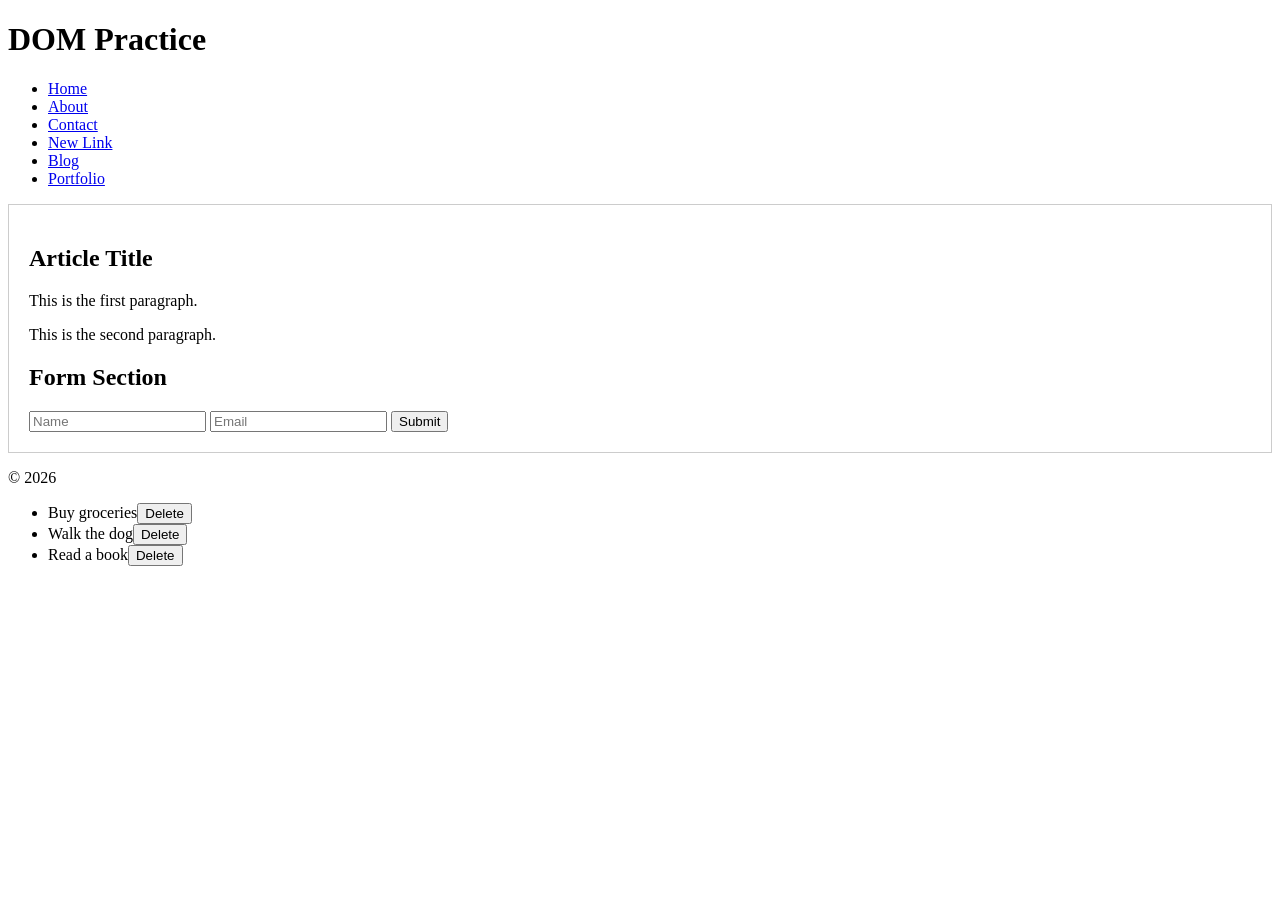
<file: index.html>
<!DOCTYPE html>
<html lang="en">
<head>
    <meta charset="UTF-8">
    <title>DOM Practice</title>
    <style>
        .highlight { background-color: yellow; }
        .container { padding: 20px; border: 1px solid #ccc; }
    </style>
</head>
<body>
    <header id="main-header">
        <h1>DOM Practice</h1>
        <nav>
            <ul class="nav-list">
                <li><a href="#" class="nav-link">Home</a></li>
                <li><a href="#" class="nav-link">About</a></li>
                <li><a href="#" class="nav-link">Contact</a></li>
            </ul>
        </nav>
    </header>
    
    <main class="container">
        <article>
            <h2 class="title">Article Title</h2>
            <p class="content">This is the first paragraph.</p>
            <p class="content">This is the second paragraph.</p>
        </article>
        
        <section>
            <h2>Form Section</h2>
            <form id="contact-form">
                <input type="text" id="name" name="name" placeholder="Name">
                <input type="email" id="email" name="email" placeholder="Email">
                <button type="submit">Submit</button>
            </form>
        </section>
    </main>
    
    <footer>
        <p>&copy; 2026</p>
    </footer>
    
    <script src="dom.js"></script>
</body>
</html>
</file>
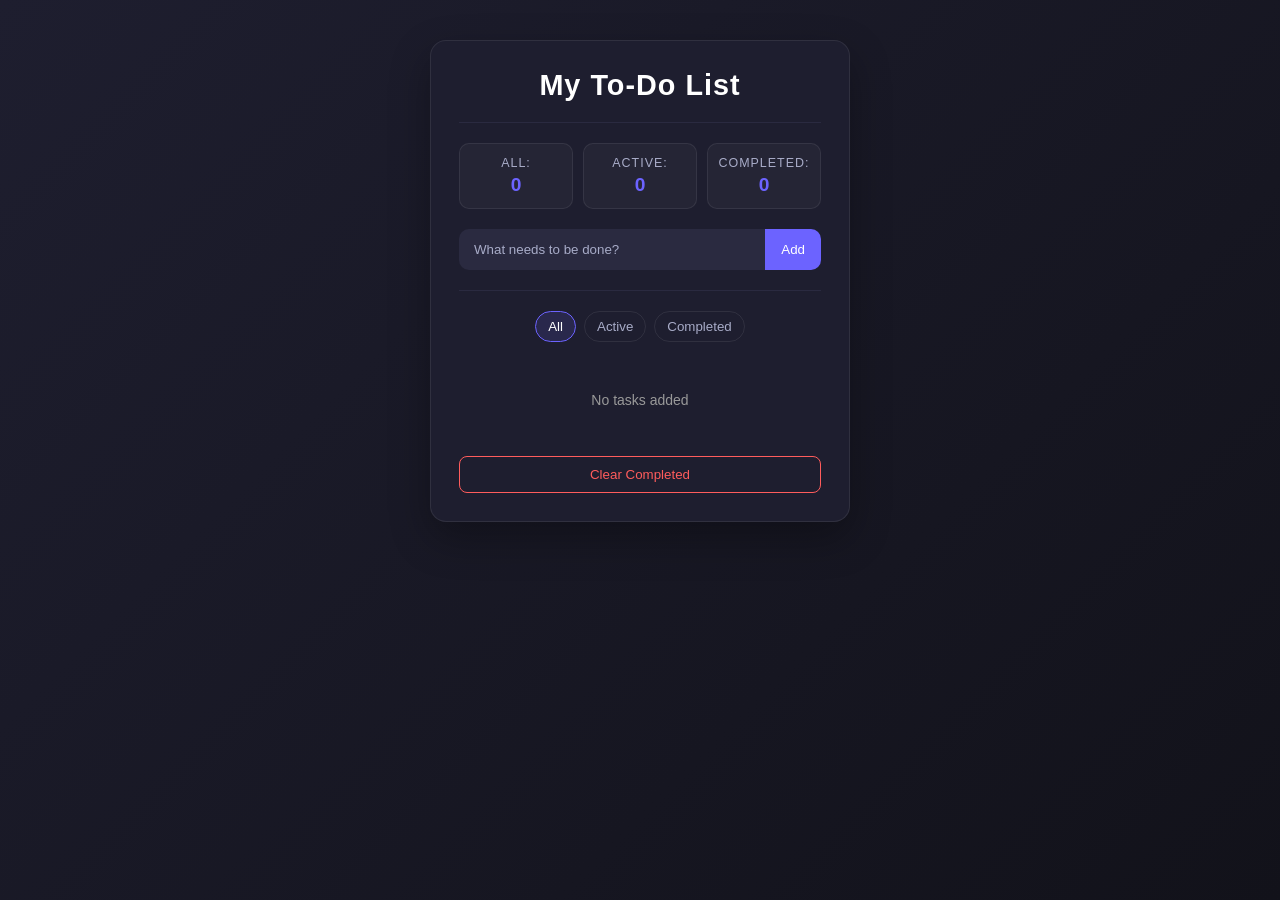
<file: Mini project/index.html>
<!DOCTYPE html>
<html lang="en">
<head>
    <meta charset="UTF-8">
    <meta name="viewport" content="width=device-width, initial-scale=1.0">
    <title>To-Do List</title>
    <link rel="stylesheet" href="style.css">
</head>
<body>
    <div class="container">
        <h1>My To-Do List</h1>
        <div class="divider"></div>
        
        <div class="stats">
            <div class="stat-item">
                <span class="stat-label">ALL:</span>
                <span class="stat-value" id="totalCount">0</span>
            </div>
            <div class="stat-item">
                <span class="stat-label">Active:</span>
                <span class="stat-value" id="activeCount">0</span>
            </div>
            <div class="stat-item">
                <span class="stat-label">Completed:</span>
                <span class="stat-value" id="completedCount">0</span>
            </div>
        </div>

        <form id="todo-form">
            <input type="text" id="todo-input" placeholder="What needs to be done?" required>
            <button type="submit">Add</button>
        </form>

<div class="divider"></div>
        <div class="filters">
            <button class="filter active" data-filter="all">All</button>
            <button class="filter" data-filter="active">Active</button>
            <button class="filter" data-filter="completed">Completed</button>
        </div>
        

        
        <ul id="todo-list">
            <!-- Tasks will be added here -->
        </ul>

        <div class="empty-state" id="emptyState">
            <p>No tasks added</p>
        </div>

        <div class="actions">
            <button id="clearCompletedBtn" class="btn btn-secondary">Clear Completed</button>
        </div>
    </div>
        
    <script src="main.js"></script>
</body>
</html>
</file>
<file: Mini project/style.css>
* {
  margin: 0;
  padding: 0;
  box-sizing: border-box;
  font-family: "Segoe UI", sans-serif;
}

:root {
  --bg: #12121a;
  --panel: #1e1e2f;
  --panel-light: #2a2a40;
  --text: #ffffff;
  --muted: #a8acc8;
  --accent: #6c63ff;
  --accent-hover: #5848e5;
  --danger: #ff5c5c;
  --border: rgba(255, 255, 255, 0.08);
}

body {
  min-height: 100vh;
  padding: 40px 16px;
  display: flex;
  justify-content: center;
  align-items: flex-start;
  background: linear-gradient(135deg, #1e1e2f, var(--bg));
  color: var(--text);
}

.container {
  width: min(100%, 420px);
  background: var(--panel);
  padding: 28px;
  border-radius: 16px;
  border: 1px solid var(--border);
  box-shadow: 0 16px 40px rgba(0, 0, 0, 0.3);
}

h1 {
  text-align: center;
  margin-bottom: 20px;
  letter-spacing: 1px;
  font-size: 1.8rem;
}

.divider {
  height: 1px;
  background: var(--panel-light);
  margin: 20px 0;
}

.stats {
  display: grid;
  grid-template-columns: repeat(3, 1fr);
  gap: 10px;
  margin-bottom: 20px;
}

.stat-item,
.start-item {
  display: flex;
  flex-direction: column;
  align-items: center;
  gap: 4px;
  padding: 12px 8px;
  background: rgba(255, 255, 255, 0.03);
  border: 1px solid var(--border);
  border-radius: 10px;
}

.stat-label {
  font-size: 0.78rem;
  color: var(--muted);
  text-transform: uppercase;
  letter-spacing: 0.08em;
}

.stat-value {
  font-size: 1.2rem;
  font-weight: 700;
  color: var(--accent);
}

#todo-form {
  display: flex;
  margin-bottom: 20px;
}

#todo-input {
  flex: 1;
  padding: 12px 14px;
  border: 1px solid transparent;
  outline: none;
  border-radius: 10px 0 0 10px;
  background: var(--panel-light);
  color: var(--text);
}

#todo-input::placeholder {
  color: var(--muted);
}

#todo-input:focus {
  border-color: var(--accent);
}

#todo-form button {
  padding: 12px 16px;
  border: none;
  background: var(--accent);
  color: white;
  border-radius: 0 10px 10px 0;
  cursor: pointer;
  transition: background 0.2s ease, transform 0.2s ease;
}

#todo-form button:hover {
  background: var(--accent-hover);
  transform: translateY(-1px);
}

.filters {
  display: flex;
  gap: 8px;
  justify-content: center;
  margin-bottom: 18px;
}

.filters button {
  background: transparent;
  border: 1px solid var(--border);
  padding: 7px 12px;
  border-radius: 999px;
  color: var(--muted);
  cursor: pointer;
  transition: all 0.2s ease;
}

.filters button:hover,
.filters button.active {
  color: var(--text);
  border-color: var(--accent);
  background: rgba(108, 99, 255, 0.14);
}

#todo-list {
  list-style: none;
  display: flex;
  flex-direction: column;
  gap: 10px;
}

#todo-list li {
  background: var(--panel-light);
  padding: 12px 15px;
  border-radius: 10px;
  display: flex;
  justify-content: space-between;
  align-items: center;
  gap: 12px;
  transition: transform 0.2s ease, box-shadow 0.2s ease;
}

#todo-list li:hover {
  transform: translateY(-1px);
  box-shadow: 0 8px 16px rgba(0, 0, 0, 0.15);
}

#todo-list li span {
  flex: 1;
  cursor: pointer;
  word-break: break-word;
}

#todo-list li input[type="text"] {
  width: 100%;
  padding: 8px 10px;
  border-radius: 8px;
  border: 1px solid var(--accent);
  background: #191927;
  color: var(--text);
}

.completed span {
  text-decoration: line-through;
  color: var(--muted);
  opacity: 0.75;
}

.delete {
  background: transparent;
  border: none;
  color: var(--danger);
  font-size: 16px;
  cursor: pointer;
  opacity: 0;
  transition: opacity 0.2s ease;
}

li:hover .delete {
  opacity: 1;
}

.empty-state {
  text-align: center;
  padding: 32px 20px;
  color: #999;
  font-size: 14px;
  display: none;
}

.empty-state.show {
  display: block;
}

.actions {
  display: flex;
  justify-content: center;
  padding-top: 16px;
}

#clearCompletedBtn {
  width: 100%;
  padding: 10px 12px;
  background: transparent;
  border: 1px solid var(--danger);
  border-radius: 8px;
  color: var(--danger);
  cursor: pointer;
  transition: background 0.2s ease, color 0.2s ease;
}

#clearCompletedBtn:hover {
  background: rgba(255, 92, 92, 0.1);
}

@media (max-width: 480px) {
  .container {
    padding: 20px;
  }

  h1 {
    font-size: 1.5rem;
  }

  .stats {
    grid-template-columns: 1fr;
  }

  #todo-form {
    flex-direction: column;
    gap: 10px;
  }

  #todo-input,
  #todo-form button {
    border-radius: 10px;
  }

  .filters {
    flex-wrap: wrap;
  }

  .filters button {
    flex: 1 1 calc(33.333% - 8px);
  }
}
</file>
